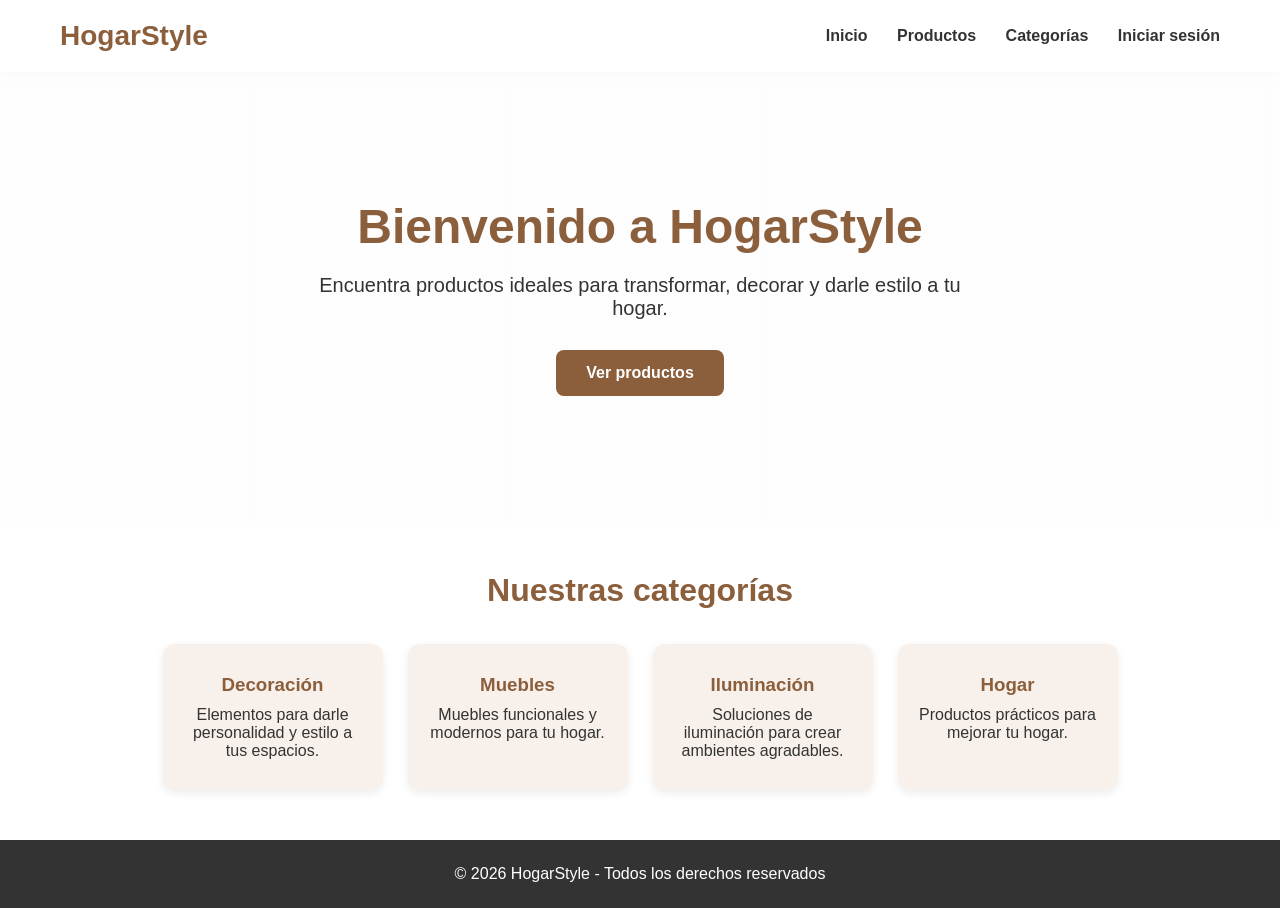
<file: src/main/resources/templates/index.html>
<!DOCTYPE html>
<html lang="es">
<head>
    <meta charset="UTF-8">
    <meta name="viewport" content="width=device-width, initial-scale=1.0">

    <title>HogarStyle</title>

    <style>
        * {
            margin: 0;
            padding: 0;
            box-sizing: border-box;
            font-family: Arial, sans-serif;
        }

        body {
            background-color: #f5f5f5;
            color: #333;
        }

        header {
            background-color: #ffffff;
            padding: 20px 60px;
            display: flex;
            justify-content: space-between;
            align-items: center;
            box-shadow: 0 2px 8px rgba(0,0,0,0.1);
        }

        .logo {
            font-size: 28px;
            font-weight: bold;
            color: #8b5e3c;
        }

        nav a {
            text-decoration: none;
            color: #333;
            margin-left: 25px;
            font-weight: bold;
        }

        nav a:hover {
            color: #8b5e3c;
        }

        .hero {
            min-height: 450px;
            display: flex;
            flex-direction: column;
            justify-content: center;
            align-items: center;
            text-align: center;
            padding: 40px;
            background: linear-gradient(
                rgba(255,255,255,0.85),
                rgba(255,255,255,0.85)
            );
        }

        .hero h1 {
            font-size: 48px;
            color: #8b5e3c;
            margin-bottom: 20px;
        }

        .hero p {
            font-size: 20px;
            max-width: 650px;
            margin-bottom: 30px;
        }

        .btn {
            display: inline-block;
            padding: 14px 30px;
            background-color: #8b5e3c;
            color: white;
            text-decoration: none;
            border-radius: 8px;
            font-weight: bold;
        }

        .btn:hover {
            background-color: #6f482d;
        }

        .categorias {
            padding: 50px 60px;
            text-align: center;
            background-color: white;
        }

        .categorias h2 {
            color: #8b5e3c;
            margin-bottom: 35px;
            font-size: 32px;
        }

        .cards {
            display: flex;
            justify-content: center;
            gap: 25px;
            flex-wrap: wrap;
        }

        .card {
            width: 220px;
            padding: 30px 20px;
            border-radius: 12px;
            background-color: #f8f1eb;
            box-shadow: 0 3px 10px rgba(0,0,0,0.08);
        }

        .card h3 {
            margin-bottom: 10px;
            color: #8b5e3c;
        }

        footer {
            background-color: #333;
            color: white;
            text-align: center;
            padding: 25px;
        }
    </style>
</head>

<body>

    <header>
        <div class="logo">
            HogarStyle
        </div>

        <nav>
            <a href="/">Inicio</a>
            <a href="#">Productos</a>
            <a href="#">Categorías</a>
            <a href="#">Iniciar sesión</a>
        </nav>
    </header>

    <section class="hero">
        <h1>Bienvenido a HogarStyle</h1>

        <p>
            Encuentra productos ideales para transformar,
            decorar y darle estilo a tu hogar.
        </p>

        <a href="#" class="btn">
            Ver productos
        </a>
    </section>

    <section class="categorias">

        <h2>Nuestras categorías</h2>

        <div class="cards">

            <div class="card">
                <h3>Decoración</h3>
                <p>
                    Elementos para darle personalidad
                    y estilo a tus espacios.
                </p>
            </div>

            <div class="card">
                <h3>Muebles</h3>
                <p>
                    Muebles funcionales y modernos
                    para tu hogar.
                </p>
            </div>

            <div class="card">
                <h3>Iluminación</h3>
                <p>
                    Soluciones de iluminación para
                    crear ambientes agradables.
                </p>
            </div>

            <div class="card">
                <h3>Hogar</h3>
                <p>
                    Productos prácticos para
                    mejorar tu hogar.
                </p>
            </div>

        </div>

    </section>

    <footer>
        <p>© 2026 HogarStyle - Todos los derechos reservados</p>
    </footer>

</body>
</html>
</file>
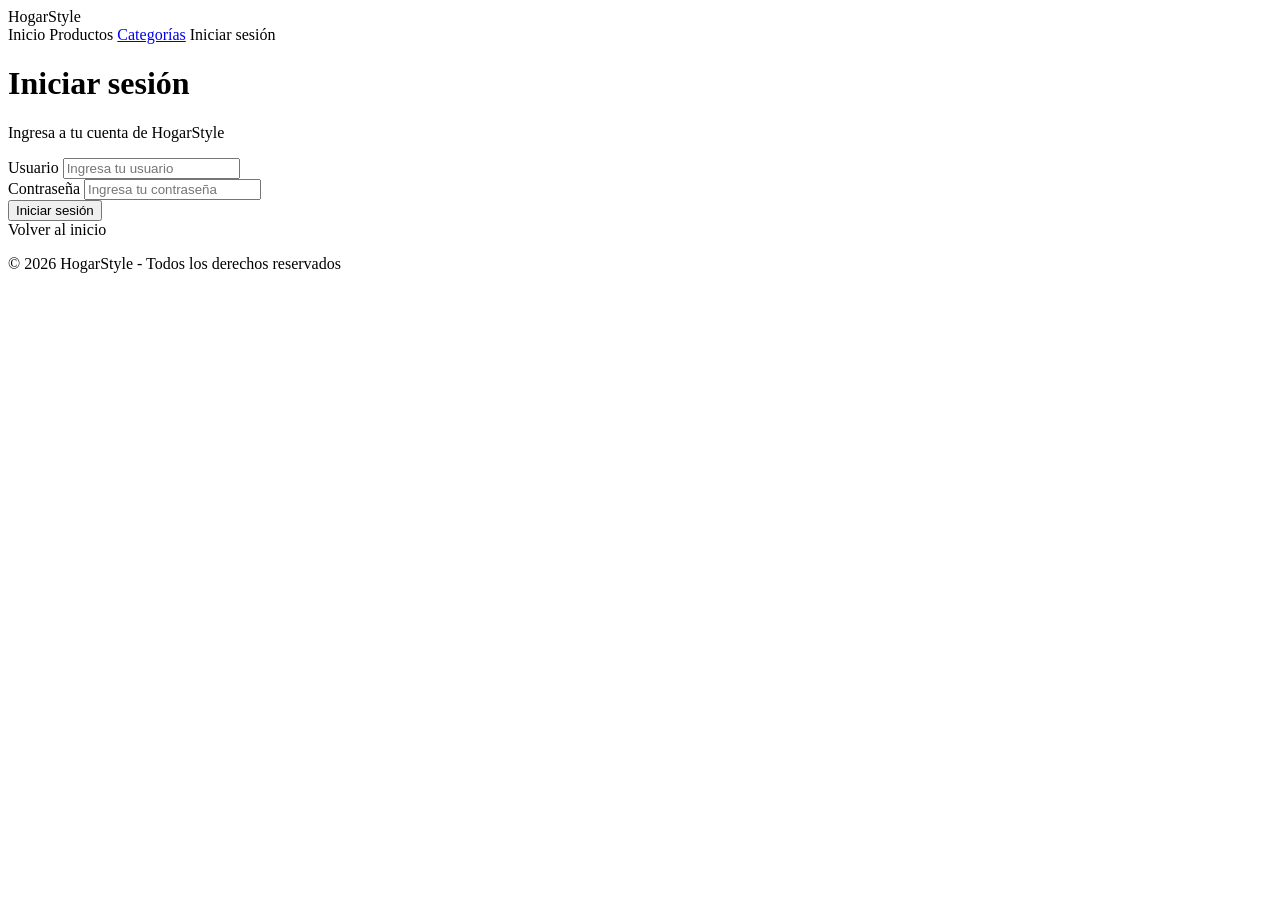
<file: src/main/resources/templates/login.html>
<!DOCTYPE html>
<html lang="es" xmlns:th="http://www.thymeleaf.org">
<head>
    <meta charset="UTF-8">
    <meta name="viewport" content="width=device-width, initial-scale=1.0">
    <title>Iniciar sesión - HogarStyle</title>
    <link rel="stylesheet" th:href="@{/css/estilos.css}">
</head>
<body>

<header>
    <div class="logo">HogarStyle</div>

    <nav>
        <a th:href="@{/}">Inicio</a>
        <a th:href="@{/productos}">Productos</a>
        <a href="#">Categorías</a>
        <a th:href="@{/login}">Iniciar sesión</a>
    </nav>
</header>

<main class="login-container">

    <div class="login-card">

        <h1>Iniciar sesión</h1>

        <p>Ingresa a tu cuenta de HogarStyle</p>

        <form>

            <div class="form-group">
                <label for="usuario">Usuario</label>
                <input
                    type="text"
                    id="usuario"
                    name="usuario"
                    placeholder="Ingresa tu usuario"
                    required>
            </div>

            <div class="form-group">
                <label for="password">Contraseña</label>
                <input
                    type="password"
                    id="password"
                    name="password"
                    placeholder="Ingresa tu contraseña"
                    required>
            </div>

            <button type="submit">Iniciar sesión</button>

        </form>

        <a class="volver" th:href="@{/}">Volver al inicio</a>

    </div>

</main>

<footer>
    <p>© 2026 HogarStyle - Todos los derechos reservados</p>
</footer>

</body>
</html>
</file>
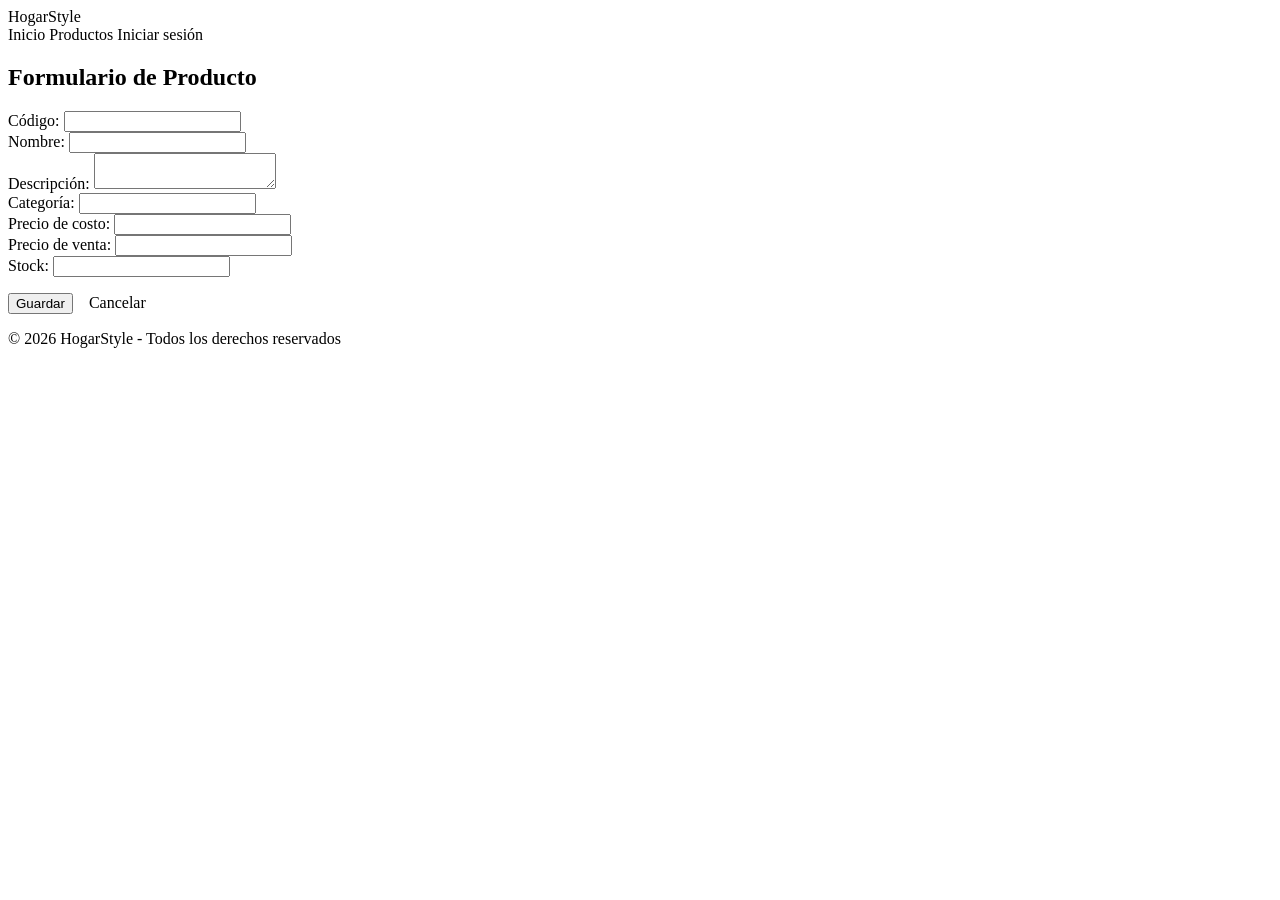
<file: src/main/resources/templates/productos-form.html>
﻿<!DOCTYPE html>
<html xmlns:th="http://www.thymeleaf.org">
<head>
    <meta charset="UTF-8">
    <title>Gestión de Productos - HogarStyle</title>
    <link rel="stylesheet" th:href="@{/css/style.css}">
</head>
<body>
    <header>
        <div class="logo">HogarStyle</div>
        <nav>
            <a th:href="@{/}">Inicio</a>
            <a th:href="@{/productos}">Productos</a>
            <a th:href="@{/login}">Iniciar sesión</a>
        </nav>
    </header>

    <main class="container">
        <h2>Formulario de Producto</h2>
        
        <div class="form-container">
            <form th:action="@{/productos/guardar}" method="post" class="form-producto">
                
                <!-- Campo oculto para manejar la edición por ID -->
                <input type="hidden" name="id" th:value="${producto.id}">

                <div class="form-group">
                    <label for="codigo">Código:</label>
                    <input type="text" id="codigo" name="codigo" th:value="${producto.codigo}" required>
                </div>

                <div class="form-group">
                    <label for="nombre">Nombre:</label>
                    <input type="text" id="nombre" name="nombre" th:value="${producto.nombre}" required>
                </div>

                <div class="form-group">
                    <label for="descripcion">Descripción:</label>
                    <textarea id="descripcion" name="descripcion" th:text="${producto.descripcion}"></textarea>
                </div>

                <div class="form-group">
                    <label for="categoria">Categoría:</label>
                    <input type="text" id="categoria" name="categoria" th:value="${producto.categoria}">
                </div>

                <div class="form-group">
                    <label for="precioCosto">Precio de costo:</label>
                    <input type="number" step="0.01" id="precioCosto" name="precioCosto" th:value="${producto.precioCosto}">
                </div>

                <div class="form-group">
                    <label for="precioVenta">Precio de venta:</label>
                    <input type="number" step="0.01" id="precioVenta" name="precioVenta" th:value="${producto.precioVenta}">
                </div>

                <div class="form-group">
                    <label for="stock">Stock:</label>
                    <input type="number" id="stock" name="stock" th:value="${producto.stock}">
                </div>

                <div class="form-actions" style="display: flex; gap: 1rem; margin-top: 1rem;">
                    <button type="submit" class="btn">Guardar</button>
                    <a th:href="@{/productos}" class="btn secondary" style="text-decoration: none; text-align: center; display: inline-flex; align-items: center; justify-content: center;">Cancelar</a>
                </div>
            </form>
        </div>
    </main>

    <footer>
        <p>&copy; 2026 HogarStyle - Todos los derechos reservados</p>
    </footer>
</body>
</html>
</file>
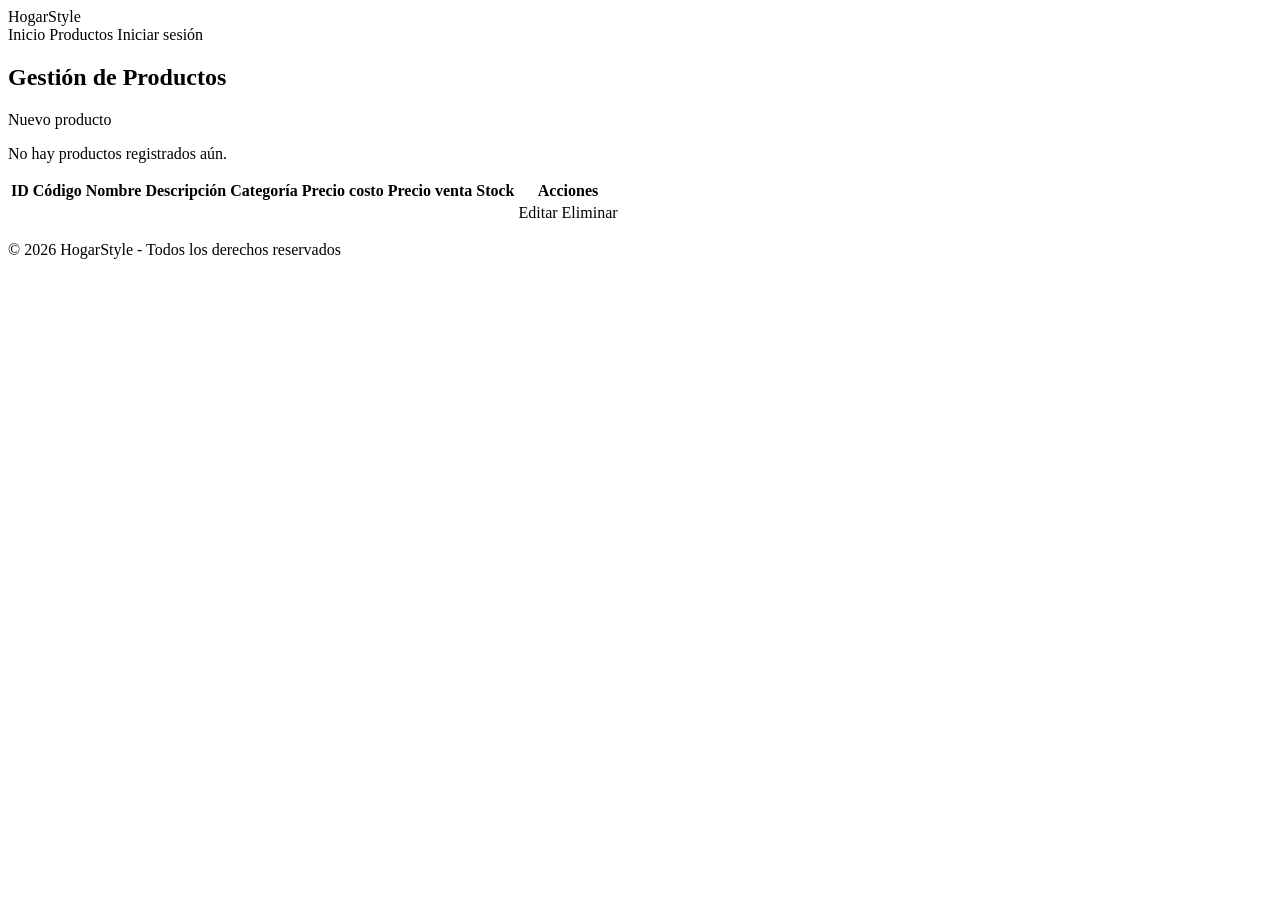
<file: src/main/resources/templates/productos.html>
﻿<!DOCTYPE html>
<html lang="es" xmlns:th="http://www.thymeleaf.org">
<head>
    <meta charset="UTF-8">
    <meta name="viewport" content="width=device-width, initial-scale=1.0">
    <title>Productos - HogarStyle</title>
    <link rel="stylesheet" th:href="@{/css/estilos.css}">
</head>
<body>

<header class="topbar">
    <div class="logo">HogarStyle</div>
    <nav>
        <a th:href="@{/}">Inicio</a>
        <a th:href="@{/productos}">Productos</a>
        <a th:href="@{/login}">Iniciar sesión</a>
    </nav>
</header>

<main class="container">

    <section class="titulo-row">
        <h1>Gestión de Productos</h1>
        <a class="btn" th:href="@{/productos/nuevo}">Nuevo producto</a>
    </section>

    <div th:if="${#lists.isEmpty(productos)}" class="empty-state">
        <p>No hay productos registrados aún.</p>
    </div>

    <table th:if="${not #lists.isEmpty(productos)}" class="tabla-productos">
        <thead>
        <tr>
            <th>ID</th>
            <th>Código</th>
            <th>Nombre</th>
            <th>Descripción</th>
            <th>Categoría</th>
            <th>Precio costo</th>
            <th>Precio venta</th>
            <th>Stock</th>
            <th>Acciones</th>
        </tr>
        </thead>

        <tbody>
        <tr th:each="producto : ${productos}">
            <td th:text="${producto.id}"></td>
            <td th:text="${producto.codigo}"></td>
            <td th:text="${producto.nombre}"></td>
            <td th:text="${producto.descripcion}"></td>
            <td th:text="${producto.categoria}"></td>
            <td th:text="${producto.precioCosto}"></td>
            <td th:text="${producto.precioVenta}"></td>
            <td th:text="${producto.stock}"></td>
            <td>
                <a class="btn small"
                   th:href="@{/productos/editar/{id}(id=${producto.id})}">
                    Editar
                </a>

                <a class="btn danger small"
                   th:href="@{/productos/eliminar/{id}(id=${producto.id})}">
                    Eliminar
                </a>
            </td>
        </tr>
        </tbody>
    </table>

</main>

<footer>
    <p>© 2026 HogarStyle - Todos los derechos reservados</p>
</footer>

</body>
</html>
</file>
